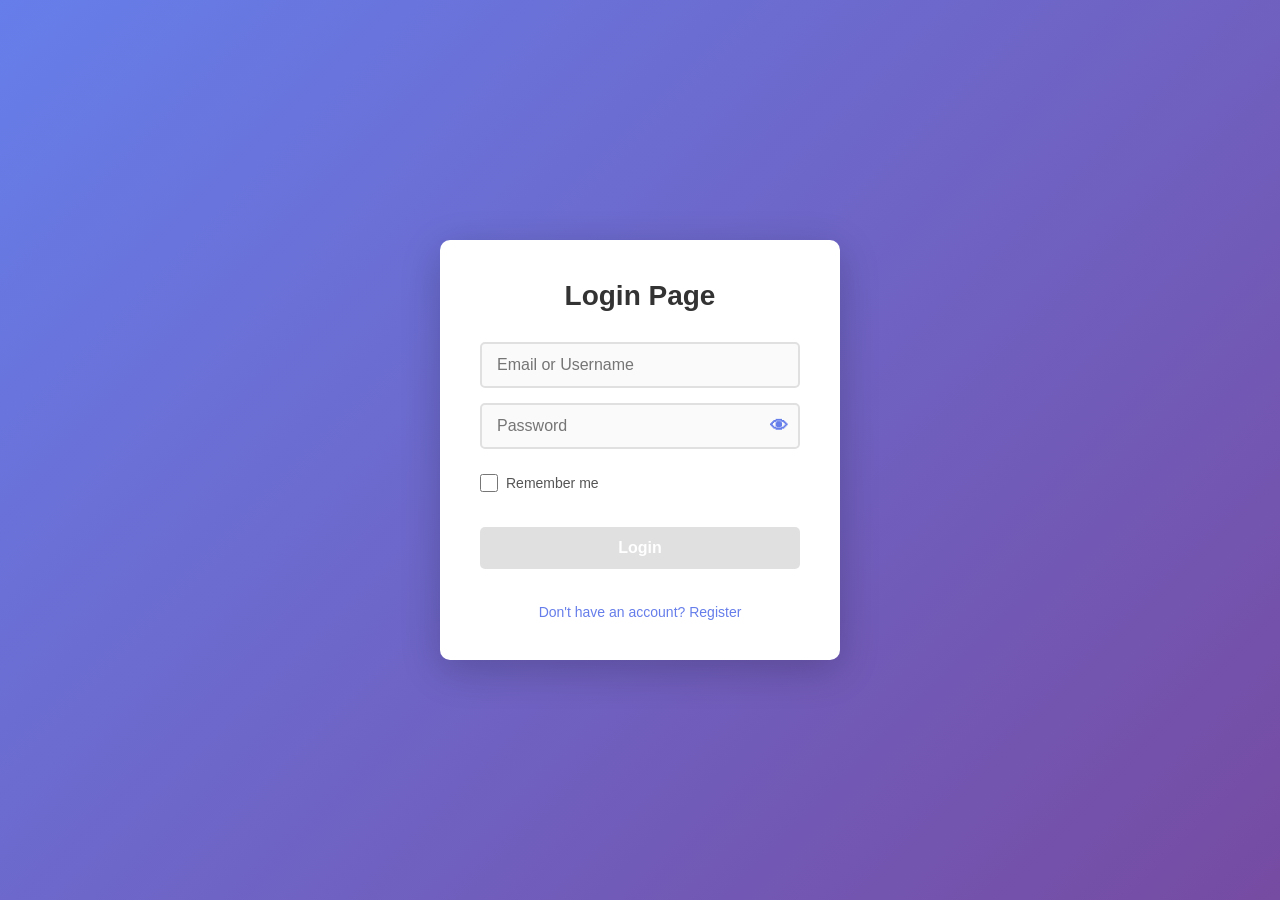
<file: index.html>
<!DOCTYPE html>
<html lang="en">
<head>
    <meta charset="UTF-8">
    <meta name="viewport" content="width=device-width, initial-scale=1.0">
    <title>Login - Auth System</title>
    <link rel="stylesheet" href="style.css">
</head>
<body>
    <div class="container">
        <h2 id="login-title">Login Page</h2>
        <form id="login-form">
            <div class="form-group">
                <input type="email" id="email" placeholder="Email or Username" required>
                <span class="error-icon" title="Invalid email">✖</span>
            </div>
            <div class="form-group password-group">
                <input type="password" id="password" placeholder="Password" required>
                <button type="button" class="toggle-password" aria-label="Show password">👁</button>
                <span class="error-icon" title="Password required">✖</span>
            </div>
            <div class="checkbox-group">
                <input type="checkbox" id="remember-me">
                <label for="remember-me">Remember me</label>
            </div>
            <button type="submit" id="login-button" disabled>Login</button>
            <div id="message" class="message"></div>
            <a href="register.html" id="register-link">Don't have an account? Register</a>
        </form>
    </div>
    <script src="script.js"></script>
</body>
</html>
</file>
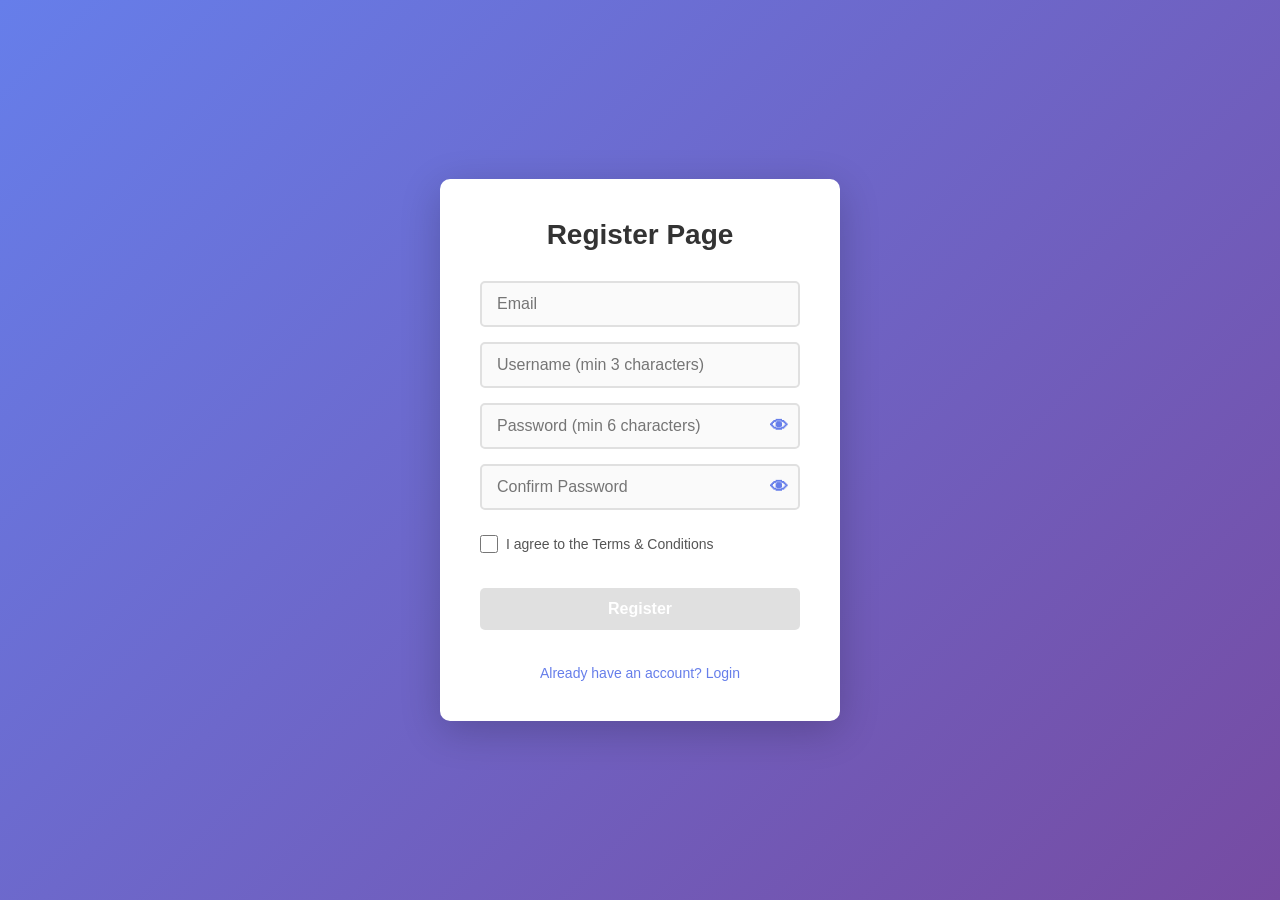
<file: register.html>
<!DOCTYPE html>
<html lang="en">
<head>
    <meta charset="UTF-8">
    <meta name="viewport" content="width=device-width, initial-scale=1.0">
    <title>Register - Auth System</title>
    <link rel="stylesheet" href="style.css">
</head>
<body>
    <div class="container">
        <h2 id="register-title">Register Page</h2>
        <form id="register-form">
            <div class="form-group">
                <input type="email" id="email" placeholder="Email" required>
                <span class="error-icon" title="Invalid email">✖</span>
            </div>
            <div class="form-group">
                <input type="text" id="username" placeholder="Username (min 3 characters)" required>
                <span class="error-icon" title="Username too short">✖</span>
            </div>
            <div class="form-group password-group">
                <input type="password" id="password" placeholder="Password (min 6 characters)" required>
                <button type="button" class="toggle-password" aria-label="Show password">👁</button>
                <span class="error-icon" title="Weak password">✖</span>
            </div>
            <div id="password-strength" class="password-strength">
                <div class="strength-bar"><div class="strength-fill"></div></div>
                <span class="strength-text">Password strength: </span>
            </div>
            <div class="form-group password-group">
                <input type="password" id="password-confirm" placeholder="Confirm Password" required>
                <button type="button" class="toggle-password" aria-label="Show password">👁</button>
                <span class="error-icon" title="Passwords don't match">✖</span>
            </div>
            <div class="checkbox-group">
                <input type="checkbox" id="terms" required>
                <label for="terms">I agree to the Terms & Conditions</label>
            </div>
            <button type="submit" id="register-button" disabled>Register</button>
            <div id="message" class="message"></div>
            <a href="index.html" id="login-link">Already have an account? Login</a>
        </form>
    </div>
    <script src="script.js"></script>
</body>
</html>
</file>
<file: style.css>
* {
    box-sizing: border-box;
    margin: 0;
    padding: 0;
}

body {
    font-family: 'Segoe UI', Tahoma, Geneva, Verdana, sans-serif;
    background: linear-gradient(135deg, #667eea 0%, #764ba2 100%);
    min-height: 100vh;
    display: flex;
    align-items: center;
    justify-content: center;
    padding: 20px;
}

.container {
    width: 100%;
    max-width: 400px;
    padding: 40px;
    background: white;
    border-radius: 10px;
    box-shadow: 0 10px 40px rgba(0, 0, 0, 0.2);
    animation: slideUp 0.5s ease;
}

@keyframes slideUp {
    from {
        opacity: 0;
        transform: translateY(20px);
    }
    to {
        opacity: 1;
        transform: translateY(0);
    }
}

h2 {
    text-align: center;
    margin-bottom: 30px;
    color: #333;
    font-size: 28px;
}

form {
    display: flex;
    flex-direction: column;
    gap: 15px;
}

.form-group {
    position: relative;
    display: flex;
    align-items: center;
}

.password-group {
    position: relative;
}

input[type="text"],
input[type="email"],
input[type="password"] {
    width: 100%;
    padding: 12px 40px 12px 15px;
    font-size: 16px;
    border: 2px solid #e0e0e0;
    border-radius: 5px;
    outline: none;
    background-color: #fafafa;
    color: #333;
    transition: all 0.3s ease;
}

.password-group input[type="text"],
.password-group input[type="password"] {
    padding-right: 50px;
}

input[type="text"]:focus,
input[type="email"]:focus,
input[type="password"]:focus {
    background-color: #fff;
    border-color: #667eea;
    box-shadow: 0 0 0 3px rgba(102, 126, 234, 0.1);
}

input[type="text"]:invalid:not(:placeholder-shown),
input[type="email"]:invalid:not(:placeholder-shown),
input[type="password"]:invalid:not(:placeholder-shown) {
    border-color: #ff6b6b;
}

.toggle-password {
    position: absolute;
    right: 12px;
    background: none;
    border: none;
    font-size: 18px;
    cursor: pointer;
    padding: 5px 8px;
    color: #667eea;
    transition: all 0.2s ease;
    margin: 0;
    padding-right: 0;
    width: auto;
}

.toggle-password:hover {
    transform: scale(1.2);
    background-color: transparent;
}

.toggle-password:active {
    transform: scale(1);
}

.error-icon {
    position: absolute;
    right: 12px;
    color: #ff6b6b;
    display: none;
    font-size: 14px;
}

input:invalid:not(:placeholder-shown) ~ .error-icon {
    display: inline;
}

button {
    padding: 12px;
    font-size: 16px;
    font-weight: 600;
    background-color: #667eea;
    color: white;
    border: none;
    border-radius: 5px;
    cursor: pointer;
    transition: all 0.3s ease;
    margin-top: 10px;
}

button[type="submit"] {
    width: 100%;
}

button:hover:not(:disabled) {
    background-color: #5568d3;
    transform: translateY(-2px);
    box-shadow: 0 5px 20px rgba(102, 126, 234, 0.4);
}

button:active:not(:disabled) {
    transform: translateY(0);
}

button:disabled {
    background-color: #ccc;
    cursor: not-allowed;
    opacity: 0.6;
}

a {
    display: block;
    text-align: center;
    margin-top: 20px;
    color: #667eea;
    text-decoration: none;
    font-size: 14px;
    transition: color 0.3s ease;
}

a:hover {
    color: #764ba2;
    text-decoration: underline;
}

.message {
    display: none;
    padding: 12px;
    margin-bottom: 15px;
    border-radius: 5px;
    font-size: 14px;
    text-align: center;
    animation: fadeIn 0.3s ease;
}

@keyframes fadeIn {
    from {
        opacity: 0;
    }
    to {
        opacity: 1;
    }
}

.message.error {
    background-color: #ffebee;
    color: #c62828;
    border: 1px solid #ef5350;
}

.message.success {
    background-color: #e8f5e9;
    color: #2e7d32;
    border: 1px solid #66bb6a;
}

/* Checkbox styling */
.checkbox-group {
    display: flex;
    align-items: center;
    gap: 8px;
    margin: 10px 0;
}

input[type="checkbox"] {
    width: 18px;
    height: 18px;
    cursor: pointer;
    accent-color: #667eea;
}

.checkbox-group label {
    font-size: 14px;
    color: #555;
    cursor: pointer;
    user-select: none;
}

.checkbox-group label:hover {
    color: #667eea;
}

/* Password strength meter */
#password-strength {
    display: none;
    margin: -10px 0 15px 0;
}

#password-strength.active {
    display: block;
}

.strength-bar {
    width: 100%;
    height: 4px;
    background-color: #e0e0e0;
    border-radius: 2px;
    overflow: hidden;
    margin-bottom: 5px;
}

.strength-fill {
    height: 100%;
    width: 0%;
    transition: all 0.3s ease;
    background-color: #ff6b6b;
}

.strength-text {
    font-size: 12px;
    color: #666;
    font-weight: 500;
}

/* Accessibility improvements */
input:focus,
button:focus {
    outline: 2px solid transparent;
    outline-offset: 2px;
}

@media (max-width: 600px) {
    .container {
        padding: 30px 20px;
    }

    h2 {
        font-size: 24px;
    }

    input[type="text"],
    input[type="password"],
    button {
        font-size: 16px; /* Prevents zoom on iOS */
    }
}
</file>
